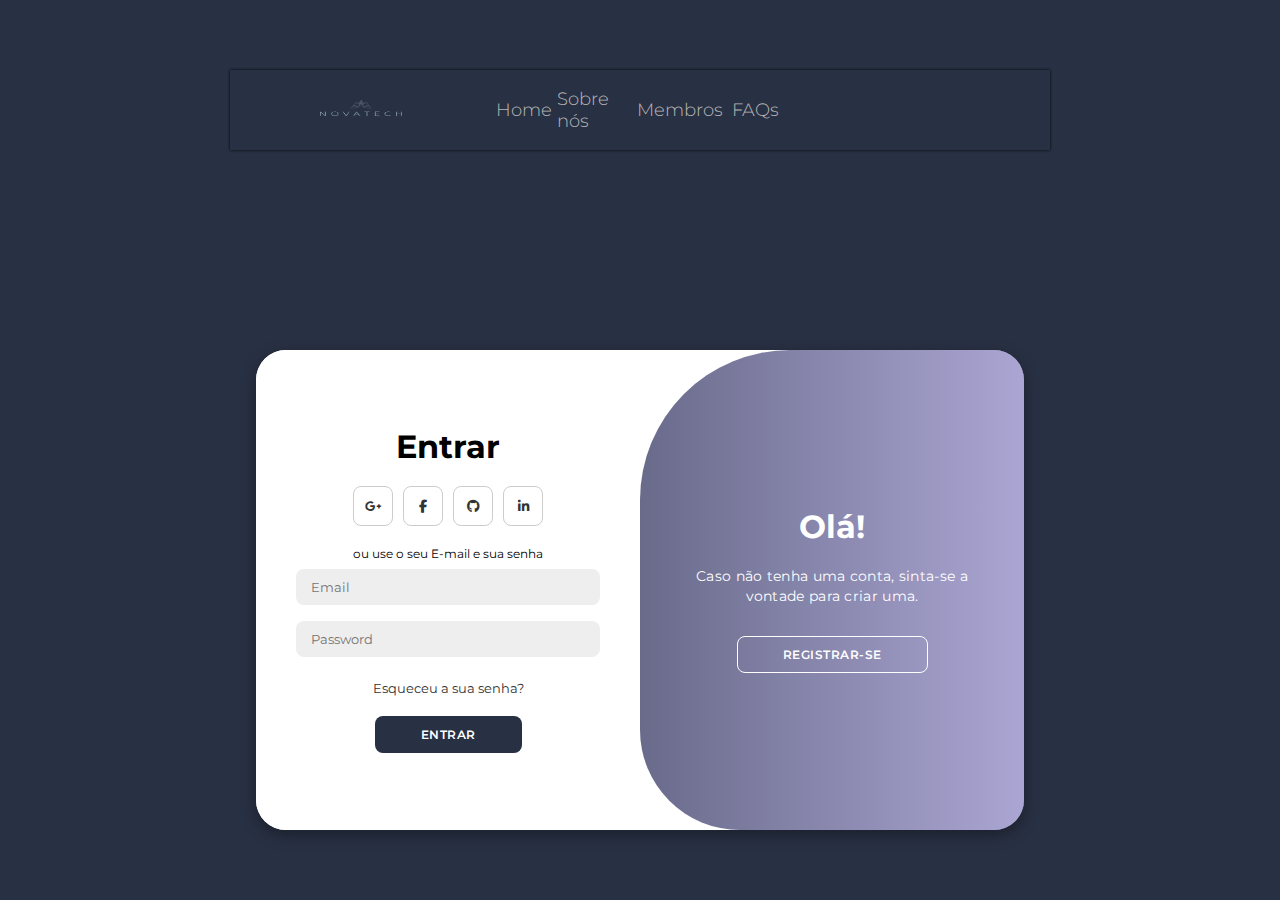
<file: Blood-Reader-IA-main/Site NovaTech/contato.html>
<!DOCTYPE html>
<html lang="en">

<head>
    <meta charset="UTF-8">
    <meta name="viewport" content="width=device-width, initial-scale=1.0">
    <link rel="stylesheet" href="https://cdnjs.cloudflare.com/ajax/libs/font-awesome/6.4.2/css/all.min.css">
    <link rel="stylesheet" href="css/contato.css">
    <title>Nova Tech / Contate-nos</title>
</head>

<header>
    <div class="container-header">
        <div class="container-menu">    
            <div class="container-logo">
                <img src="image/Untitled_logo_1_free-file.jpg" alt="Logo NOVA TECH">
            </div>
            <div class="item-1"><a href="index.html">Home</a></div>
            <div class="item-2"><a href="#">Sobre nós</a></div>
            <div class="item-3"><a href="#">Membros</a></div>
            <div class="item-4"><a href="#">FAQs</a></div>
        </div>
    </div>
</header>

<body>
    
    <div class="container" id="container">
        <div class="form-container sign-up">
            <form>
                <h1>Criar uma conta</h1>
                <div class="social-icons">
                    <a href="#" class="icon"><i class="fa-brands fa-google-plus-g"></i></a>
                    <a href="#" class="icon"><i class="fa-brands fa-facebook-f"></i></a>
                    <a href="#" class="icon"><i class="fa-brands fa-github"></i></a>
                    <a href="#" class="icon"><i class="fa-brands fa-linkedin-in"></i></a>
                </div>
                <span>ou use o seu e-mail e sua senha</span>
                <input type="text" placeholder="Name">
                <input type="email" placeholder="Email">
                <input type="password" placeholder="Password">
                <button>Crie a sua conta</button>
            </form>
        </div>
        <div class="form-container sign-in">
            <form>
                <h1>Entrar</h1>
                <div class="social-icons">
                    <a href="#" class="icon"><i class="fa-brands fa-google-plus-g"></i></a>
                    <a href="#" class="icon"><i class="fa-brands fa-facebook-f"></i></a>
                    <a href="#" class="icon"><i class="fa-brands fa-github"></i></a>
                    <a href="#" class="icon"><i class="fa-brands fa-linkedin-in"></i></a>
                </div>
                <span>ou use o seu E-mail e sua senha</span>
                <input type="email" placeholder="Email">
                <input type="password" placeholder="Password">
                <a href="#">Esqueceu a sua senha?</a>
                <button>Entrar</button>
            </form>
        </div>
        <div class="toggle-container">
            <div class="toggle">
                <div class="toggle-panel toggle-left">
                    <h1>Bem vindo de volta!</h1>
                    <p>Se já tiver uma conta só clicar no botão a baixo.</p>
                    <button class="hidden" id="login">Entrar</button>
                </div>
                <div class="toggle-panel toggle-right">
                    <h1>Olá!</h1>
                    <p>Caso não tenha uma conta, sinta-se a vontade para criar uma.</p>
                    <button class="hidden" id="register">Registrar-se</button>
                </div>
            </div>
        </div>
    </div>

   
    <script src="script.js"></script>
</body>

</html>
</file>
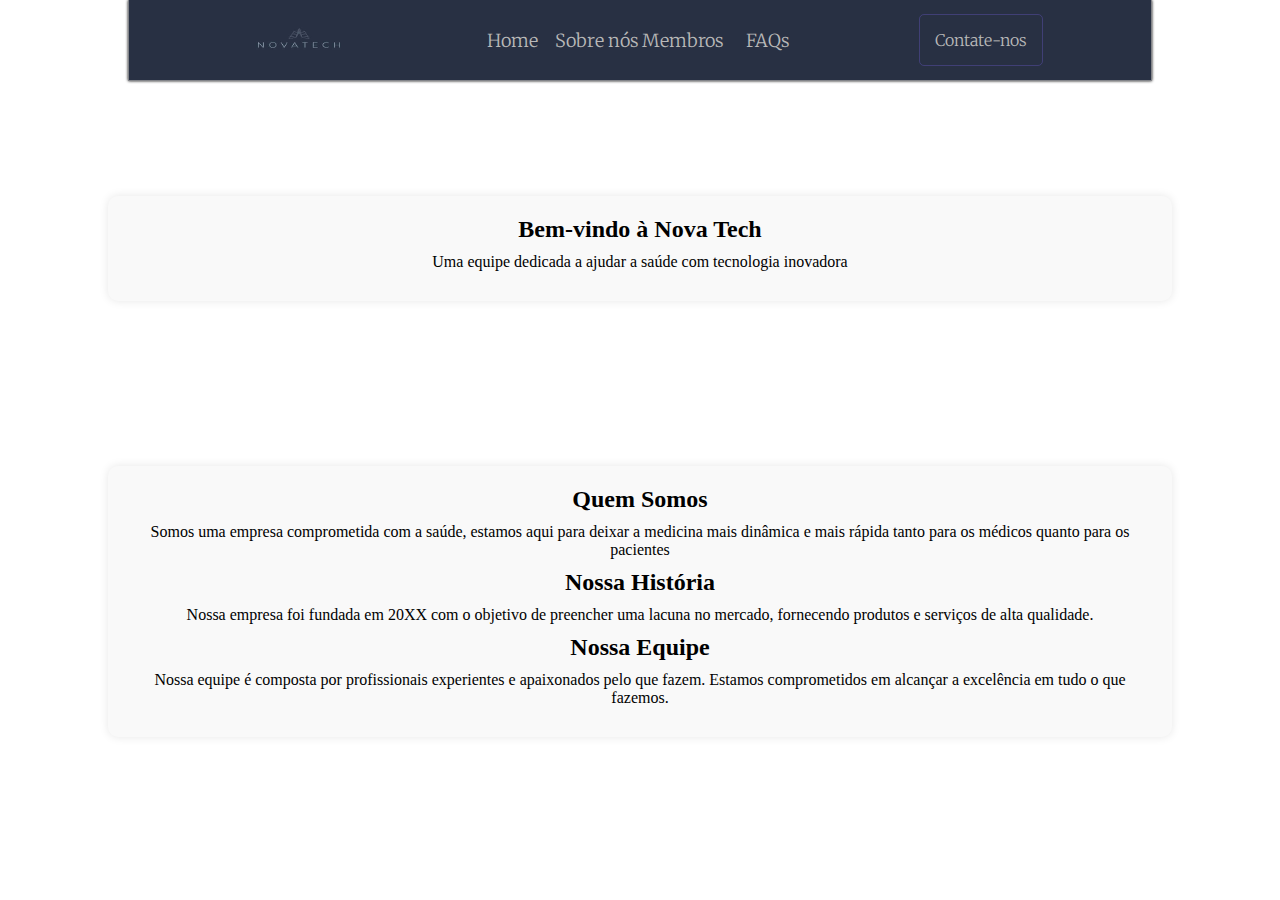
<file: Blood-Reader-IA-main/Site NovaTech/nos.html>
<!DOCTYPE html>
<html lang="en">
<head>
    <meta charset="UTF-8">
    <meta name="viewport" content="width=device-width, initial-scale=1.0">
    <link rel="stylesheet" href="css/nos.css">
    <title>Nova Tech / Sobre nos</title>
</head>
<body>
    
    <header>
        <div class="container-header">
            <div class="container-menu">    
                <div class="container-logo">
                    <img src="image/Untitled_logo_1_free-file.jpg" alt="Logo NOVA TECH">
                </div>
                <div class="item-1"><a href="index.html">Home</a></div>
                <div class="item-2"><a href="#">Sobre nós</a></div>
                <div class="item-3"><a href="membros.html">Membros</a></div>
                <div class="item-4"><a href="#">FAQs</a></div>
                <a href="contato.html"><div class="box-contact-text">Contate-nos</div></a>
            </div>
        </div>
    </header>

    <section class="banner">
        <div class="container">
            <h2>Bem-vindo à Nova Tech</h2>
            <p>Uma equipe dedicada a ajudar a saúde com tecnologia inovadora</p>
        </div>
    </section>
    <section class="content">
        <div class="container">
            <h2>Quem Somos</h2>
            <p>Somos uma empresa comprometida com a saúde, estamos aqui para deixar a medicina mais dinâmica e mais rápida tanto para os médicos quanto para os pacientes </p>
            <h2>Nossa História</h2>
            <p>Nossa empresa foi fundada em 20XX com o objetivo de preencher uma lacuna no mercado, fornecendo produtos e serviços de alta qualidade.</p>
            <h2>Nossa Equipe</h2>
            <p>Nossa equipe é composta por profissionais experientes e apaixonados pelo que fazem. Estamos comprometidos em alcançar a excelência em tudo o que fazemos.</p>
        </div>
    </section>

    <div class="fotos"></div>
   
</body>
</html>
</file>
<file: Blood-Reader-IA-main/Site NovaTech/css/contato.css>
@import url('https://fonts.googleapis.com/css2?family=Montserrat:wght@300;400;500;600;700&display=swap');

*{
    margin: 0;
    padding: 0;
    box-sizing: border-box;
    font-family: 'Montserrat', sans-serif;
}

header{
    width: 80%;
    display: flex  ;
    justify-content: center;
    margin-bottom: 200px; 
    font-family: "Merriweather", serif;
    font-weight: 300;
    font-style: normal;
}


.container-header {
    width: 80%;
    align-content: center;
    display: flex;
}

.container-header .container-menu {
    display: grid;
    grid-template-columns: 2fr 0.5fr 0.5fr 0.5fr 0.5fr 2fr;
    grid-template-rows: 5rem;
    justify-items: center;
    align-items: center;
    /* border: 1px solid rgba(163, 163, 163, 0.733); */
    width: 100%;
    border-top: 0;
    border-radius: 1px;
    background-color: #283043;
    box-shadow: 0px 0px 3px 0px;
}

.container-menu div a{
    text-decoration: none;
    color: #b8b8b8;
    font-size: 18px;
}

.box-contact-text{
    grid-column: 6/7;
    /* border: 1px solid #b59900; */
    border: 1px solid #574da780;
    padding: 15px;
    border-radius: 5px;
}

a div.box-contact-text{
    color:#b8b8b8;
}

.container-menu a{
    text-decoration: none;
}

.box-contact-text:hover, .box-contact-text a:hover{
    background-color:#574da780;/*  #b59900; */
    color: #ffffff;
} 

.item-1{
    grid-column: 2/3;
}


.container-logo{
    grid-column: 1/2;
}

.container-logo img{
    width: 110px;
    height: 70px;
}

.item-1 a:hover{
    color:white;
}

.item-2 a:hover{
    color:white;
}

.item-3{
    margin-left: 15px;
}

.item-3 a:hover{
    color:white;
}

.item-4 a:hover{
    color:white;
}

.item-2{
    grid-column: 3/4;
}

.item-3{
    grid-column: 4/5;
}

.item-4{
    grid-column: 5/6;
}

body{
    background-color: #283043;
    display: flex;
    align-items: center;
    justify-content: center;
    flex-direction: column;
    height: 100vh;
}

.container{
    background-color: #fff;
    border-radius: 30px;
    box-shadow: 0 5px 15px rgba(0, 0, 0, 0.35);
    position: relative;
    overflow: hidden;
    width: 768px;
    max-width: 100%;
    min-height: 480px;
}

.container p{
    font-size: 14px;
    line-height: 20px;
    letter-spacing: 0.3px;
    margin: 20px 0;
}

.container span{
    font-size: 12px;
}

.container a{
    color: #333;
    font-size: 13px;
    text-decoration: none;
    margin: 15px 0 10px;
}

.container button{
    background-color: #283043;
    color: #fff;
    font-size: 12px;
    padding: 10px 45px;
    border: 1px solid transparent;
    border-radius: 8px;
    font-weight: 600;
    letter-spacing: 0.5px;
    text-transform: uppercase;
    margin-top: 10px;
    cursor: pointer;
}

.container button.hidden{
    background-color: transparent;
    border-color: #fff;
}

.container form{
    background-color: #fff;
    display: flex;
    align-items: center;
    justify-content: center;
    flex-direction: column;
    padding: 0 40px;
    height: 100%;
}

.container input{
    background-color: #eee;
    border: none;
    margin: 8px 0;
    padding: 10px 15px;
    font-size: 13px;
    border-radius: 8px;
    width: 100%;
    outline: none;
}

.form-container{
    position: absolute;
    top: 0;
    height: 100%;
    transition: all 0.6s ease-in-out;
}

.sign-in{
    left: 0;
    width: 50%;
    z-index: 2;
}

.container.active .sign-in{
    transform: translateX(100%);
}

.sign-up{
    left: 0;
    width: 50%;
    opacity: 0;
    z-index: 1;
}

.container.active .sign-up{
    transform: translateX(100%);
    opacity: 1;
    z-index: 5;
    animation: move 0.6s;
}

@keyframes move{
    0%, 49.99%{
        opacity: 0;
        z-index: 1;
    }
    50%, 100%{
        opacity: 1;
        z-index: 5;
    }
}

.social-icons{
    margin: 20px 0;
}

.social-icons a{
    border: 1px solid #ccc;
    border-radius: 20%;
    display: inline-flex;
    justify-content: center;
    align-items: center;
    margin: 0 3px;
    width: 40px;
    height: 40px;
}

.toggle-container{
    position: absolute;
    top: 0;
    left: 50%;
    width: 50%;
    height: 100%;
    overflow: hidden;
    transition: all 0.6s ease-in-out;
    border-radius: 150px 0 0 100px;
    z-index: 1000;
}

.container.active .toggle-container{
    transform: translateX(-100%);
    border-radius: 0 150px 100px 0;
}

.toggle{
    background-color: #512da8;
    height: 100%;
    background: linear-gradient(to right, #283043, #574da780);
    color: #fff;
    position: relative;
    left: -100%;
    height: 100%;
    width: 200%;
    transform: translateX(0);
    transition: all 0.6s ease-in-out;
}

.container.active .toggle{
    transform: translateX(50%);
}

.toggle-panel{
    position: absolute;
    width: 50%;
    height: 100%;
    display: flex;
    align-items: center;
    justify-content: center;
    flex-direction: column;
    padding: 0 30px;
    text-align: center;
    top: 0;
    transform: translateX(0);
    transition: all 0.6s ease-in-out;
}

.toggle-left{
    transform: translateX(-200%);
}

.container.active .toggle-left{
    transform: translateX(0);
}

.toggle-right{
    right: 0;
    transform: translateX(0);
}

.container.active .toggle-right{
    transform: translateX(200%);
}
</file>
<file: Blood-Reader-IA-main/Site NovaTech/css/nos.css>
@import url('https://fonts.googleapis.com/css2?family=Merriweather:ital,wght@0,300;0,400;0,700;0,900;1,300;1,400;1,700;1,900&display=swap');
*{
    margin: 0;
    padding: 0;
}

header{
    justify-content: center;
    display: flex   ;
    font-family: "Merriweather", serif;
    font-weight: 300;
    font-style: normal;
}


.container-header {
    width: 80%;
    align-content: center;
    display: flex;
}

.container-header .container-menu {
    display: grid;
    grid-template-columns: 2fr 0.5fr 0.5fr 0.5fr 0.5fr 2fr;
    grid-template-rows: 5rem;
    justify-items: center;
    align-items: center;
    border: 1px solid rgba(163, 163, 163, 0.733);
    width: 100%;
    border-top: 0;
    border-radius: 1px;
    background-color: #283043;
    box-shadow: 0px 0px 3px 0px;
}

.container-menu div a{
    text-decoration: none;
    color: #b8b8b8;
    font-size: 18px;
}

.box-contact-text{
    grid-column: 6/7;
    /* border: 1px solid #b59900; */
    border: 1px solid #574da780;
    padding: 15px;
    border-radius: 5px;
}

a div.box-contact-text{
    color:#b8b8b8;
}

.container-menu a{
    text-decoration: none;
}

.box-contact-text:hover, .box-contact-text a:hover{
    background-color:#574da780;/*  #b59900; */
    color: #ffffff;
}

.item-1{
    grid-column: 2/3;
}


.container-logo{
    grid-column: 1/2;
}

.container-logo img{
    width: 110px;
    height: 84px;
}

.item-1 a:hover{
    color:white;
}

.item-2 a:hover{
    color:white;
}


.item-3 a:hover{
    color:white;
}

.item-4 a:hover{
    color:white;
}

.item-2{
    grid-column: 3/4;
}

.item-3{
    grid-column: 4/5;
}

.item-4{
    grid-column: 5/6;
}

.banner {
    /* background-image: url('');
    background-size: cover; */
    color: black;
    padding: 100px 0;
    text-align: center;
}
 
.content {
    display: flex;
    justify-content: center;
    align-items: center;
    padding: 50px 0;
}

.container{
    width: 80%;
    margin: 0 auto;
    padding: 20px;
    margin-top: 15px;
    border-radius: 10px;
    background-color: #f9f9f9;
    box-shadow: 0 0 10px rgba(0, 0, 0, 0.1);
}

.container h2, p{
    text-align: center;
}

.container p{
    margin: 10px 0 10px 0;
}
</file>
